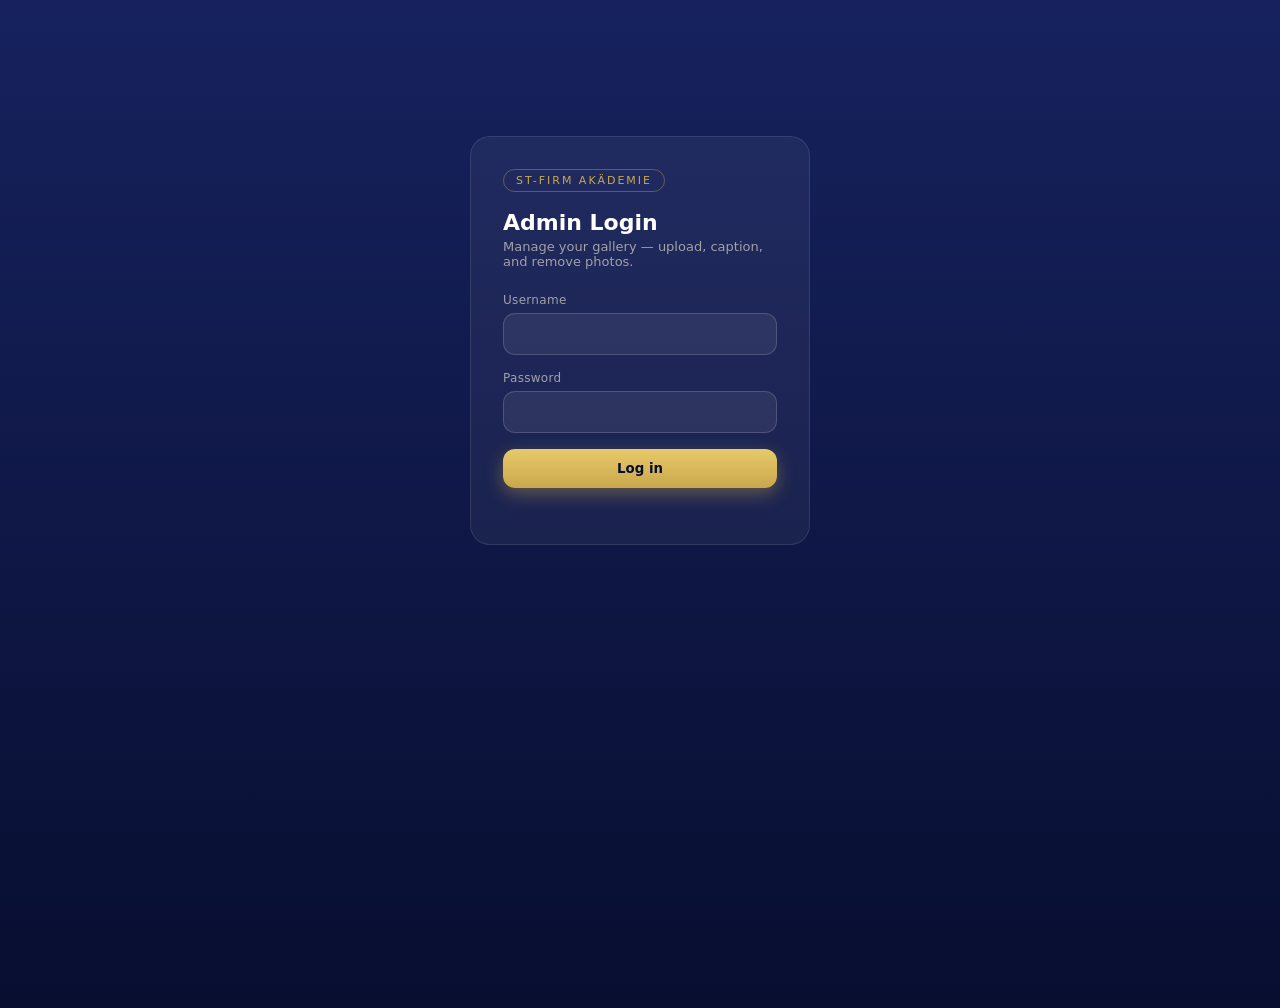
<file: admin-backend/static/admin.html>
<!doctype html>
<html lang="en">
<head>
<meta charset="utf-8"/>
<meta name="viewport" content="width=device-width, initial-scale=1"/>
<title>ST-Firm Akädemie — Admin</title>
<style>
  :root{--navy:#0F1B5C;--navy-deep:#080E30;--gold:#C9A84C;--gold-light:#E8C96A;--green:#3AAB5C;--red:#E8896A;--gray:#A1A1A6;}
  *{box-sizing:border-box;margin:0;padding:0;font-family:'Inter',system-ui,-apple-system,sans-serif;}
  body{background:linear-gradient(180deg,#16225E,#080E30);color:#fff;min-height:100vh;}
  a{color:var(--gold);}
  .wrap{max-width:1080px;margin:0 auto;padding:28px 20px 60px;}
  .topbar{display:flex;align-items:center;justify-content:space-between;margin-bottom:28px;flex-wrap:wrap;gap:12px;}
  .brand{display:flex;align-items:center;gap:12px;font-weight:800;font-size:18px;}
  .brand b span{color:var(--gold);}
  .chip{font-size:11px;letter-spacing:2px;text-transform:uppercase;color:var(--gold);border:1px solid rgba(201,168,76,.4);padding:4px 12px;border-radius:980px;}
  button{font-family:inherit;cursor:pointer;border:none;border-radius:12px;font-weight:700;transition:transform .15s,box-shadow .15s,background .2s;}
  button:hover{transform:translateY(-2px);}
  .btn-gold{background:linear-gradient(180deg,var(--gold-light),var(--gold));color:var(--navy-deep);padding:12px 22px;box-shadow:0 6px 18px rgba(201,168,76,.4);}
  .btn-ghost{background:rgba(255,255,255,.08);color:#fff;border:1px solid rgba(255,255,255,.18);padding:9px 16px;}
  .btn-red{background:rgba(232,137,106,.15);color:var(--red);border:1px solid rgba(232,137,106,.4);padding:8px 14px;font-size:13px;}
  .card{background:rgba(255,255,255,.05);border:1px solid rgba(255,255,255,.1);border-radius:20px;padding:24px;margin-bottom:22px;}
  input,textarea{width:100%;background:rgba(255,255,255,.07);border:1px solid rgba(255,255,255,.16);border-radius:12px;color:#fff;padding:12px 14px;font-size:14px;outline:none;}
  input:focus,textarea:focus{border-color:var(--gold);}
  label{display:block;font-size:12px;color:var(--gray);margin:0 0 6px;letter-spacing:.3px;}
  h2{font-size:15px;font-weight:800;margin-bottom:16px;letter-spacing:.3px;}
  /* login */
  #login{max-width:380px;margin:12vh auto 0;}
  #login .card{padding:32px;}
  #login h1{font-size:22px;font-weight:900;margin-bottom:4px;}
  #login p{color:var(--gray);font-size:13px;margin-bottom:24px;}
  .field{margin-bottom:16px;}
  .err{color:var(--red);font-size:13px;font-weight:600;min-height:18px;margin-top:6px;}
  /* stats */
  .stats{display:grid;grid-template-columns:repeat(3,1fr);gap:14px;margin-bottom:22px;}
  .stat{background:rgba(255,255,255,.05);border:1px solid rgba(255,255,255,.1);border-radius:16px;padding:18px;text-align:center;}
  .stat .n{font-size:30px;font-weight:900;color:var(--gold);}
  .stat .l{font-size:11px;letter-spacing:1.5px;text-transform:uppercase;color:var(--gray);margin-top:4px;}
  /* upload */
  .drop{border:2px dashed rgba(201,168,76,.4);border-radius:14px;padding:22px;text-align:center;color:var(--gray);cursor:pointer;transition:background .2s,border-color .2s;}
  .drop.drag{background:rgba(201,168,76,.1);border-color:var(--gold);}
  .drop b{color:var(--gold);}
  /* gallery grid */
  .grid{display:grid;grid-template-columns:repeat(auto-fill,minmax(220px,1fr));gap:16px;}
  .item{background:rgba(255,255,255,.05);border:1px solid rgba(255,255,255,.1);border-radius:16px;overflow:hidden;}
  .item img{width:100%;height:150px;object-fit:cover;display:block;background:#fff;}
  .item .body{padding:12px;}
  .item textarea{font-size:13px;min-height:54px;resize:vertical;margin-bottom:8px;}
  .item .row{display:flex;gap:8px;}
  .item .row button{flex:1;font-size:12px;padding:8px;}
  .btn-save{background:rgba(58,171,92,.18);color:var(--green);border:1px solid rgba(58,171,92,.4);}
  .toast{position:fixed;bottom:24px;left:50%;transform:translateX(-50%);background:var(--green);color:#fff;padding:11px 22px;border-radius:980px;font-weight:700;font-size:13px;opacity:0;transition:opacity .2s;pointer-events:none;z-index:50;}
  .toast.show{opacity:1;}
  .toast.err{background:var(--red);}
  .log{font-size:12px;color:var(--gray);line-height:1.9;max-height:230px;overflow:auto;}
  .log .a{color:#fff;font-weight:700;}
  .muted{color:var(--gray);font-size:12px;}
  .hidden{display:none;}
  @media(max-width:560px){.stats{grid-template-columns:1fr 1fr;}}
</style>
</head>
<body>

<!-- LOGIN -->
<div id="login" class="wrap">
  <div class="card">
    <div class="chip" style="margin-bottom:18px;display:inline-block;">ST-Firm Akädemie</div>
    <h1>Admin Login</h1>
    <p>Manage your gallery — upload, caption, and remove photos.</p>
    <div class="field"><label>Username</label><input id="u" autocomplete="username"/></div>
    <div class="field"><label>Password</label><input id="p" type="password" autocomplete="current-password"/></div>
    <button class="btn-gold" style="width:100%" onclick="doLogin()">Log in</button>
    <div class="err" id="loginErr"></div>
  </div>
</div>

<!-- DASHBOARD -->
<div id="dash" class="wrap hidden">
  <div class="topbar">
    <div class="brand"><b>ST-Firm <span>Akädemie</span></b> <span class="chip">Gallery Admin</span></div>
    <button class="btn-ghost" onclick="logout()">Log out</button>
  </div>

  <div class="stats" id="stats"></div>

  <div class="card">
    <h2>＋ Add a photo</h2>
    <div class="drop" id="drop" onclick="document.getElementById('file').click()">
      <b>Click to choose</b> or drag an image here
      <div class="muted" id="fileName" style="margin-top:6px;"></div>
    </div>
    <input id="file" type="file" accept="image/*" class="hidden"/>
    <div class="field" style="margin-top:14px;"><label>Caption (use **bold** with two asterisks for the bold part)</label>
      <input id="cap" placeholder="e.g. **Graduation Day** — Cohort 2026"/></div>
    <button class="btn-gold" onclick="uploadImg()">Upload to gallery</button>
  </div>

  <div class="card">
    <h2 id="galTitle">🖼 Current gallery</h2>
    <div class="grid" id="grid"></div>
  </div>

  <div class="card">
    <h2>📊 Activity log</h2>
    <div class="log" id="log"></div>
  </div>
</div>

<div class="toast" id="toast"></div>

<script>
const API = "";                       // same origin (served by backend)
let token = localStorage.getItem("stfa_admin_token") || "";

function toast(msg, isErr){ const t=document.getElementById("toast"); t.textContent=msg; t.className="toast show"+(isErr?" err":""); setTimeout(()=>t.className="toast",1900); }
function authHeaders(){ return { "Authorization":"Bearer "+token }; }

async function doLogin(){
  const u=document.getElementById("u").value.trim(), p=document.getElementById("p").value;
  const e=document.getElementById("loginErr"); e.textContent="";
  try{
    const r=await fetch(API+"/api/login",{method:"POST",headers:{"Content-Type":"application/json"},body:JSON.stringify({username:u,password:p})});
    if(!r.ok){ e.textContent=(await r.json()).detail||"Login failed"; return; }
    token=(await r.json()).token; localStorage.setItem("stfa_admin_token",token); showDash();
  }catch(err){ e.textContent="Cannot reach server."; }
}
function logout(){ token=""; localStorage.removeItem("stfa_admin_token"); document.getElementById("dash").classList.add("hidden"); document.getElementById("login").classList.remove("hidden"); }

function showDash(){ document.getElementById("login").classList.add("hidden"); document.getElementById("dash").classList.remove("hidden"); loadStats(); loadGallery(); }

async function loadStats(){
  try{
    const r=await fetch(API+"/api/stats",{headers:authHeaders()});
    if(r.status===401){ logout(); return; }
    const s=await r.json();
    document.getElementById("stats").innerHTML=
      stat(s.images,"Images")+stat(s.logins,"Logins")+stat(s.failed_logins,"Failed logins");
    document.getElementById("log").innerHTML=(s.recent||[]).map(x=>
      `<div><span class="a">${x.action}</span> · ${x.detail||""} <span class="muted">— ${x.ts.replace('T',' ').replace('+00:00','')}</span></div>`).join("")||"<div class='muted'>No activity yet.</div>";
  }catch(e){}
}
function stat(n,l){ return `<div class="stat"><div class="n">${n}</div><div class="l">${l}</div></div>`; }

async function loadGallery(){
  const r=await fetch(API+"/api/gallery");
  const items=await r.json();
  document.getElementById("galTitle").textContent=`🖼 Current gallery (${items.length})`;
  document.getElementById("grid").innerHTML=items.map(it=>`
    <div class="item" data-id="${it.id}">
      <img src="${it.src}" alt=""/>
      <div class="body">
        <textarea>${(it.caption||"").replace(/</g,"&lt;")}</textarea>
        <div class="row">
          <button class="btn-save" onclick="saveCap(${it.id},this)">Save</button>
          <button class="btn-red" onclick="delImg(${it.id},this)">Delete</button>
        </div>
      </div>
    </div>`).join("")||"<div class='muted'>No images yet — upload your first photo above.</div>";
}

let chosen=null;
const fileInput=document.getElementById("file"), drop=document.getElementById("drop");
fileInput.addEventListener("change",()=>{ chosen=fileInput.files[0]; document.getElementById("fileName").textContent=chosen?chosen.name:""; });
["dragover","dragenter"].forEach(ev=>drop.addEventListener(ev,e=>{e.preventDefault();drop.classList.add("drag");}));
["dragleave","drop"].forEach(ev=>drop.addEventListener(ev,e=>{e.preventDefault();drop.classList.remove("drag");}));
drop.addEventListener("drop",e=>{ chosen=e.dataTransfer.files[0]; document.getElementById("fileName").textContent=chosen?chosen.name:""; });

async function uploadImg(){
  if(!chosen){ toast("Choose an image first",true); return; }
  const fd=new FormData(); fd.append("file",chosen); fd.append("caption",document.getElementById("cap").value);
  const r=await fetch(API+"/api/gallery",{method:"POST",headers:authHeaders(),body:fd});
  if(r.status===401){ logout(); return; }
  if(!r.ok){ toast((await r.json()).detail||"Upload failed",true); return; }
  chosen=null; fileInput.value=""; document.getElementById("fileName").textContent=""; document.getElementById("cap").value="";
  toast("Photo added ✓"); loadStats(); loadGallery();
}
async function saveCap(id,btn){
  const cap=btn.closest(".item").querySelector("textarea").value;
  const r=await fetch(API+"/api/gallery/"+id,{method:"PATCH",headers:{...authHeaders(),"Content-Type":"application/json"},body:JSON.stringify({caption:cap})});
  if(r.status===401){ logout(); return; }
  toast(r.ok?"Caption saved ✓":"Save failed",!r.ok); loadStats();
}
async function delImg(id,btn){
  if(!confirm("Delete this photo from the gallery?")) return;
  const r=await fetch(API+"/api/gallery/"+id,{method:"DELETE",headers:authHeaders()});
  if(r.status===401){ logout(); return; }
  toast(r.ok?"Photo deleted ✓":"Delete failed",!r.ok); loadStats(); loadGallery();
}

document.getElementById("p").addEventListener("keydown",e=>{ if(e.key==="Enter") doLogin(); });
if(token) showDash();
</script>
</body>
</html>
</file>
